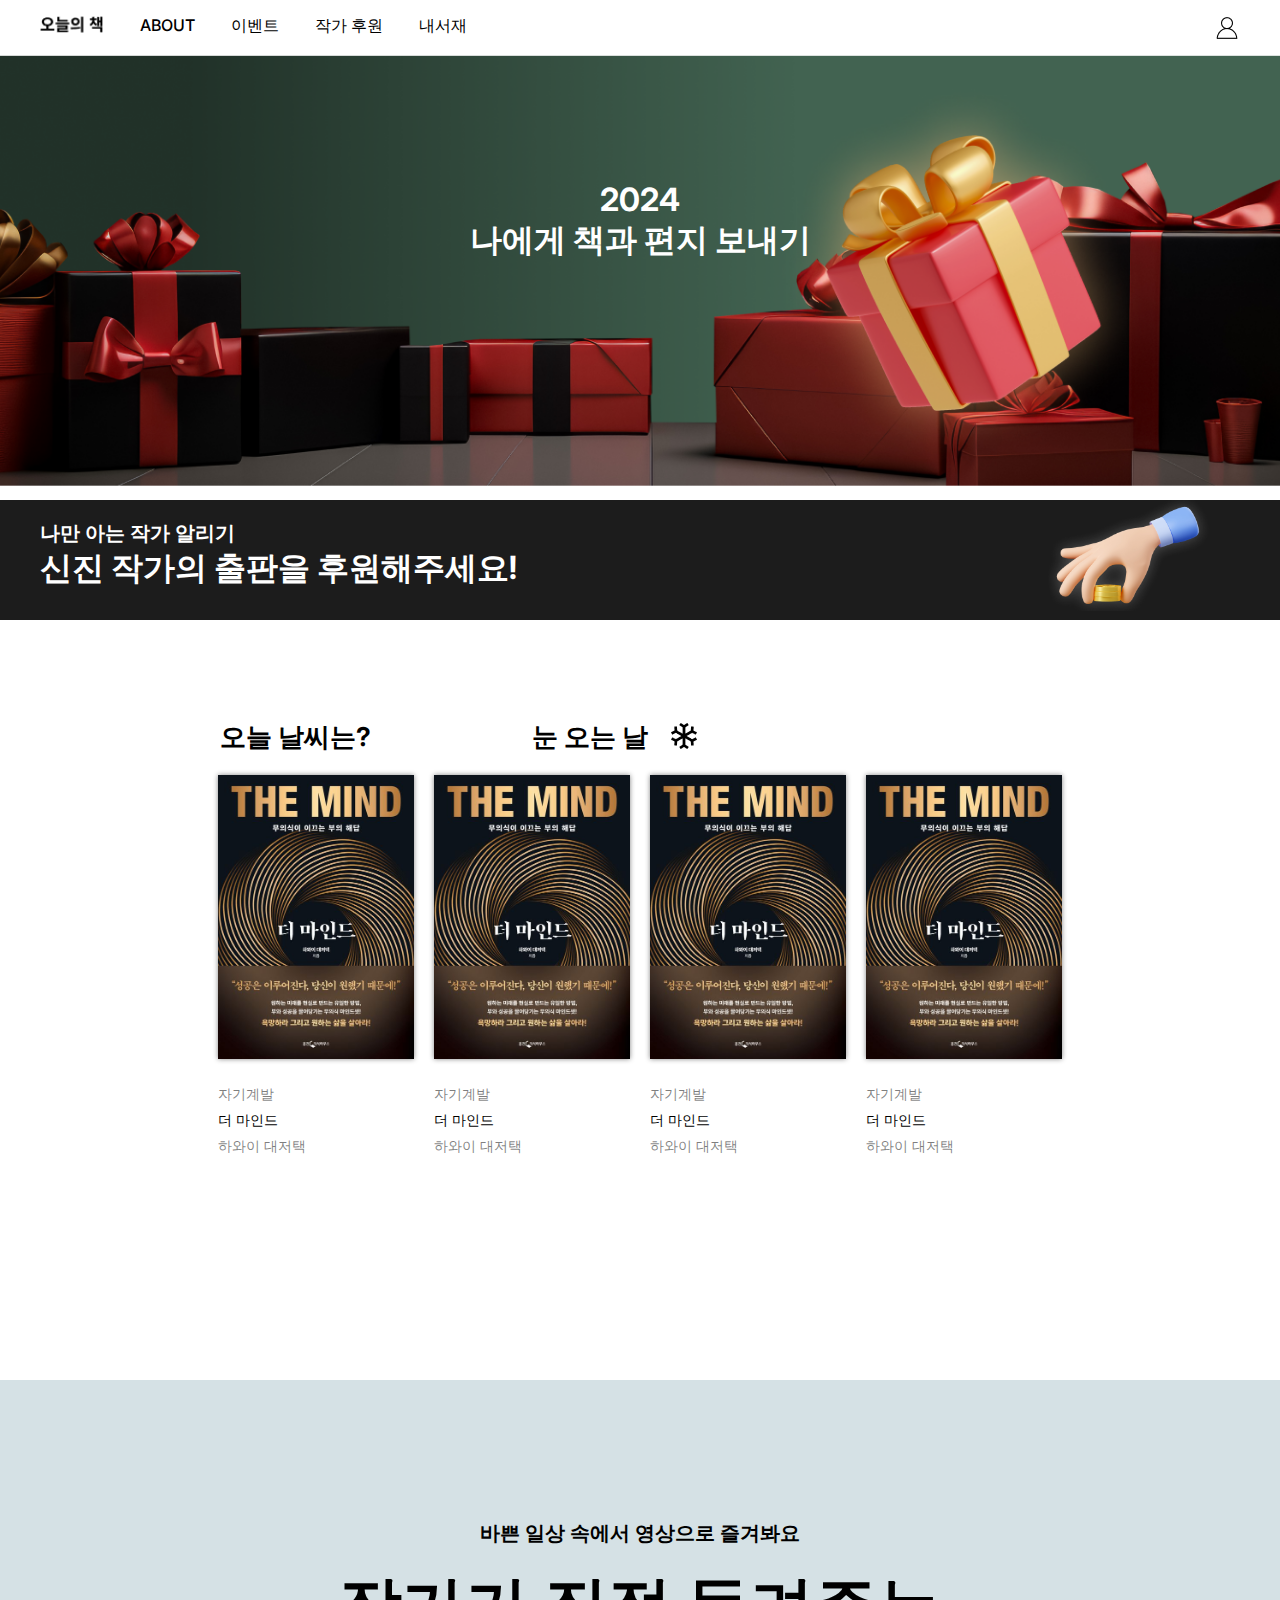
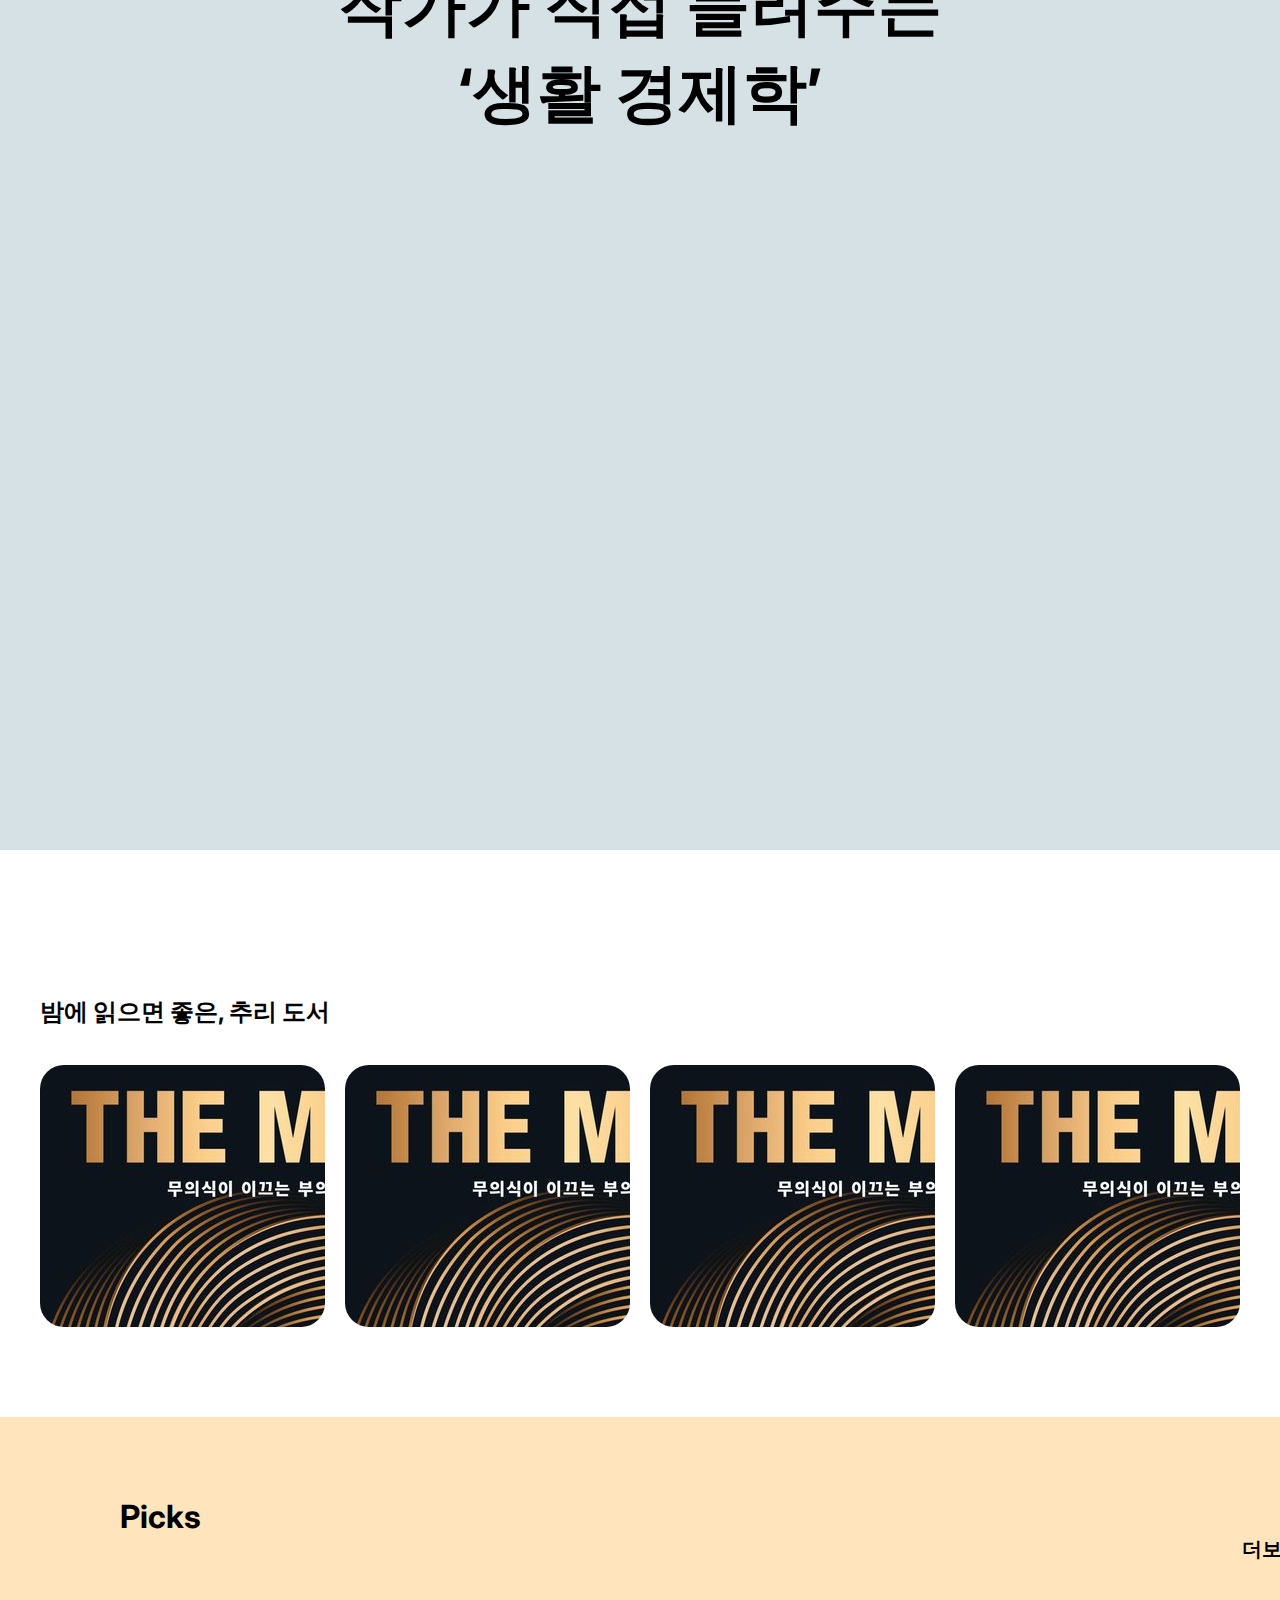
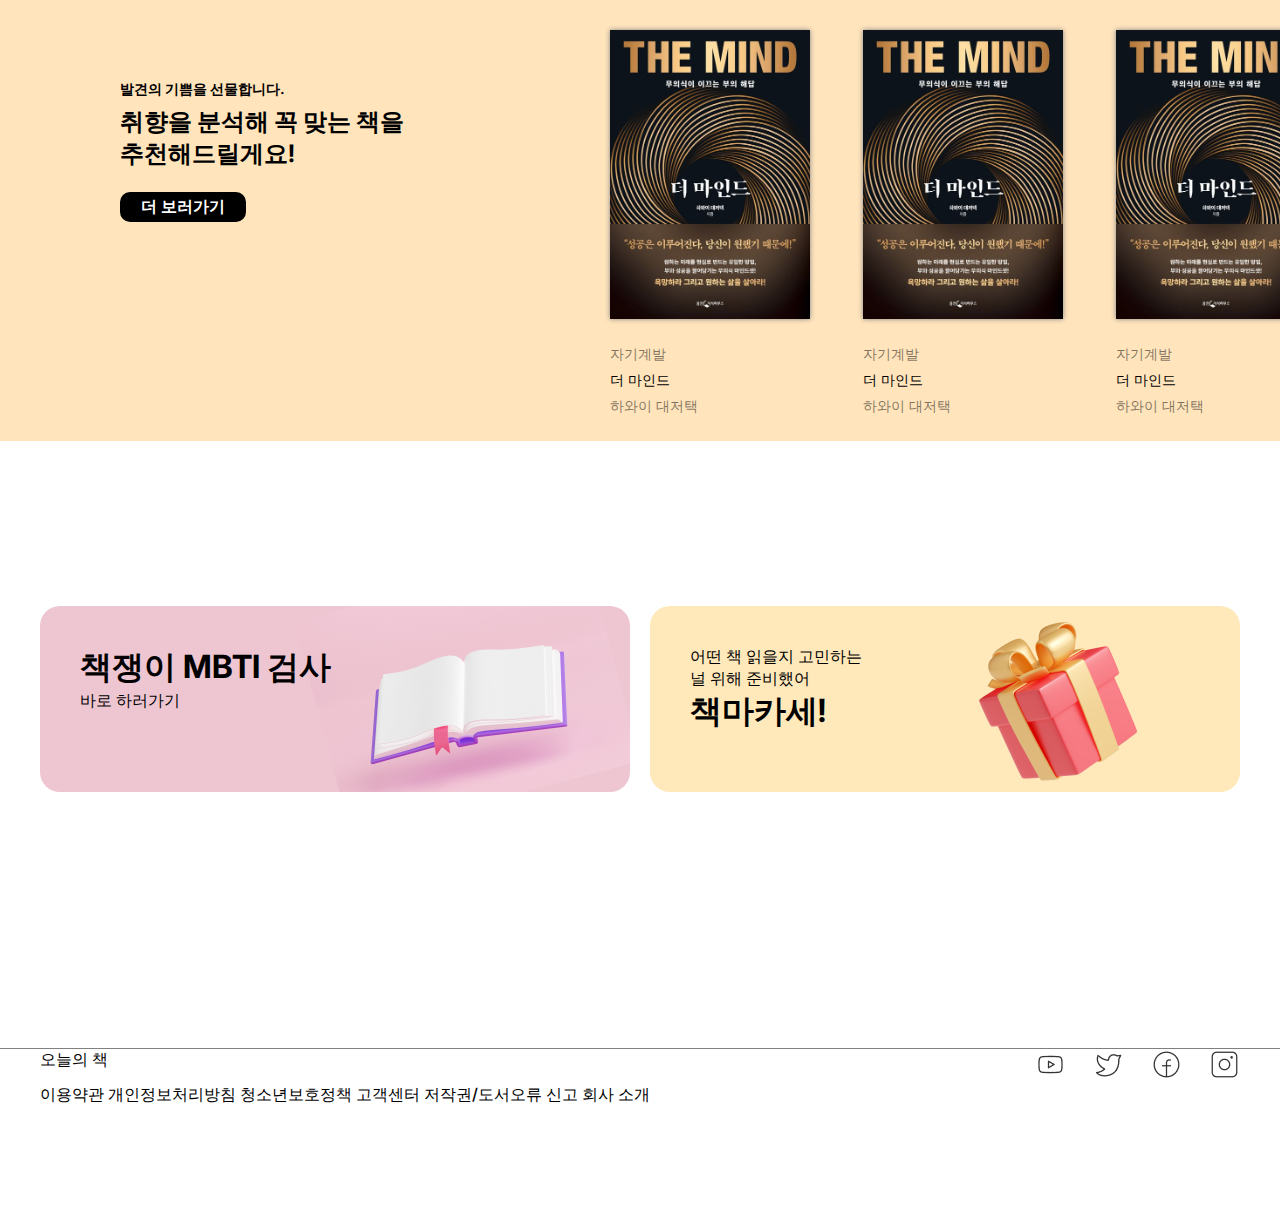
<file: index.html>
<!DOCTYPE html>
<html lang="en">
<head>
    <meta charset="UTF-8">
    <meta name="viewport" content="width=device-width, initial-scale=1.0">
    <title>Home</title>
    <link rel="stylesheet" href="style.css">
    <link rel="preconnect" href="https://fonts.googleapis.com">
    <link rel="preconnect" href="https://fonts.gstatic.com" crossorigin>
    <link href="https://fonts.googleapis.com/css2?family=Inter:wght@100;200;300;400;500;600;700;800;900&display=swap" rel="stylesheet">
</head>
<body>
    <div id="nav">
        <div class="container">
    <header>
        <ul>
            <li>
                
                <div id="nav_menu">
                    <a href="index.html"><img src="logo.png" width="64px;" height="20px;"></a>
                    <a href="about.html">ABOUT</a>
                    <a href="event.html">이벤트</a>
                    <a href="작가후원.html">작가 후원</a>
                    <a href="mypage.html">내서재</a>
                </div>
                <div><a href="#"><img src="utility.png"></a></div>
            </li>
        </ul>
    </header>
</div>
</div>

    <div id="hero"><img src="hero.png"><h1>2024<br>나에게 책과 편지 보내기</h1></div>
    
    <div id="banner0">
    <div style="display: flex; justify-content: space-between; width:1200px; margin-left: auto; margin-right: auto;">
        <div class="white" style="text-align: left; padding-top: 20px;" >
        <h2 style="font-size: 20px;">나만 아는 작가 알리기</h2>
        <h2 style="font-size: 32px;">신진 작가의 출판을 후원해주세요!</h2>
        </div>
        <div>
        <img src="banner0.png" width="250px;"></div>
    </div></div>

    <div id="conA" class="container">
       <div id="conA_title" >
        <div >
        <h2 style="font-size: 26px; font-weight: bold; margin-bottom: 20px;">오늘 날씨는?</h2></div>
        <div id="snow" style="font-size: 26px; font-weight: bold; color: rgb(0, 0, 0);"><p style=" padding-right: 20px;">눈 오는 날</p>  
        <img src="Shopicons_Regular_ChristmasSnow.png" width="32px" height="32px" style="display: inline; vertical-align: middle;">
    </div>
       </div>

       <div class="book_li">
        <div>
            <img class="shadow" height="284px;" src="book_themind.jpg">
            <h3>자기계발</h3><p>더 마인드</p><h3>하와이 대저택</h3>
        </div>
        <div>
            <img class="shadow" height="284px;" src="book_themind.jpg">
            <h3>자기계발</h3><p>더 마인드</p><h3>하와이 대저택</h3>
        </div>
        <div>
            <img class="shadow"  height="284px;" src="book_themind.jpg">
            <h3>자기계발</h3><p>더 마인드</p><h3>하와이 대저택</h3>
        </div>
        <div>
            <img class="shadow" height="284px;" src="book_themind.jpg">
            <h3>자기계발</h3><p>더 마인드</p><h3>하와이 대저택</h3>
        </div>
        </div>
        
    </div>
    <div id="conB" style="margin-top: 100px;">
        <div class="container">
        <p style="font-weight: bold; font-size: 20px;">바쁜 일상 속에서 영상으로 즐겨봐요</p>
        <h1 style="font-weight: bold; font-size: 64px; margin-top: 16px; margin-bottom: 100px;">작가가 직접 들려주는<br>‘생활 경제학’</h1>
        <iframe class="container" src="https://www.youtube.com/embed/oD2lfI_e6Vw?si=n6z3VqNWMq9kfFAy" width="600px;" height="490px;"
        title="YouTube video player" frameborder="0" allow="accelerometer; autoplay; clipboard-write; encrypted-media; gyroscope; picture-in-picture; web-share"></iframe>
    </div></div>

    <div id="conC">
        <div class="container" style="margin-bottom: 50px;">
        <h2>밤에 읽으면 좋은, 추리 도서</h2>
        <div id="conCli">
        <div class="liA" style="background-image: url(book_themind.jpg);"></div>
        <div class="liA" style="background-image: url(book_themind.jpg);"></div>
        <div class="liA" style="background-image: url(book_themind.jpg);"></div>
        <div class="liA" style="background-image: url(book_themind.jpg);"></div>
        </div>
    </div></div>

    <!-- <div id="conD"><div class="container">
        <h2>취향저격 도서 추천</h2>
        <div id="conDli">
            <div class="liB">
                <p>가을은 정씨 작가의 계절?!</p>
                <p>구름 한점 없는 날씨에 읽기 좋은 정작가의 책들 궁금하시지 않으신가요?</p>
            </div>
            <div class="liB"></div>
            <div class="liB"></div>
            <div class="liB"></div>
            <div class="liB"></div>
        </div>
    </div></div> -->

    <div id="conE">
        <div class="container">
            <h3 style="font-size: 32px;">Picks</h3>
            <p style="text-align: right; font-size: 20px; font-weight: bold;">더보기 +</p>
            <div style="display: flex; margin-top: 60px;" class="book_li">
                <div style="width: 400px; height:400px; padding-top: 50px;">
                    <p style="font-weight: bold;">발견의 기쁨을 선물합니다.</p>
                    <h2 style="margin-bottom: 22px; font-weight: bold;">취향을 분석해 꼭 맞는 책을<br>추천해드릴게요!</h2>
                    <button>더 보러가기</button>
                </div>
                <div style="display: flex; gap: 53px; width: 710px; margin-left: auto;">
                    <div>
                        <img src="book_themind.jpg" width="200px;" class="shadow">
                        <h3>자기계발</h3><p>더 마인드</p><h3>하와이 대저택</h3>
                    </div>
                    <div>
                        <img src="book_themind.jpg" width="200px;" class="shadow">
                        <h3>자기계발</h3><p>더 마인드</p><h3>하와이 대저택</h3>
                    </div>
                    <div>
                        <img src="book_themind.jpg" width="200px;" class="shadow">
                        <h3>자기계발</h3><p>더 마인드</p><h3>하와이 대저택</h3>
                    </div>
                </div>
            </div>
        </div>
    </div>

    <div id="banner0-1">
        <div class="container" style="display: flex; gap: 20px;">
            <div id="banner0-1-1" style="background-image: url(Rectangle\ 12.png); background-color: #EEC6D2;">
                <h1>책쟁이 MBTI 검사</h1>
                <p>바로 하러가기</p>
            </div>
            <div id="banner0-1-2" style="background-image: url(Rectangle\ 11.png); background-color: #FFE8BA;">
                <p>어떤 책 읽을지 고민하는<br>널 위해 준비했어</p>
                <h1>책마카세!</h1>
            </div>
        </div>
    </div>

    <div class="footer">
        <div class="container">
        <ul>
            <li id="footer_li">
                <div>
                    <a href="index.html">오늘의 책</a>
                </div>
                <div id="footer_li_icon">
                    <a href="#"><img src="Shopicons_Light_youTube.png"></a>
                    <a href="#"><img src="Shopicons_Light_Twitter.png"></a>
                    <a href="#"><img src="Shopicons_Light_Facebook.png"></a>
                    <a href="#"><img src="Shopicons_Light_Instagram.png"></a>
                </div>
            </li>
        </ul>
        <ul>
            <li>
                <a href="#">이용약관</a>
                <a href="#">개인정보처리방침</a>
                <a href="#">청소년보호정책</a>
                <a href="#">고객센터</a>
                <a href="#">저작권/도서오류 신고</a>
                <a href="#">회사 소개</a>
            </li>
        </ul>
        </div>

        <script type="text/javascript">
(function(w, d, a){
    w.__beusablerumclient__ = {
        load : function(src){
            var b = d.createElement("script");
            b.src = src; b.async=true; b.type = "text/javascript";
            d.getElementsByTagName("head")[0].appendChild(b);
        }
    };w.__beusablerumclient__.load(a + "?url=" + encodeURIComponent(d.URL));
})(window, document, "//rum.beusable.net/load/b231216e190541u012");
</script>
    </div>

    <div id="hero_main" class="hero"></div>
    <div id="banner1"></div>
    <div class="list"></div>
</body>
</html>
</file>
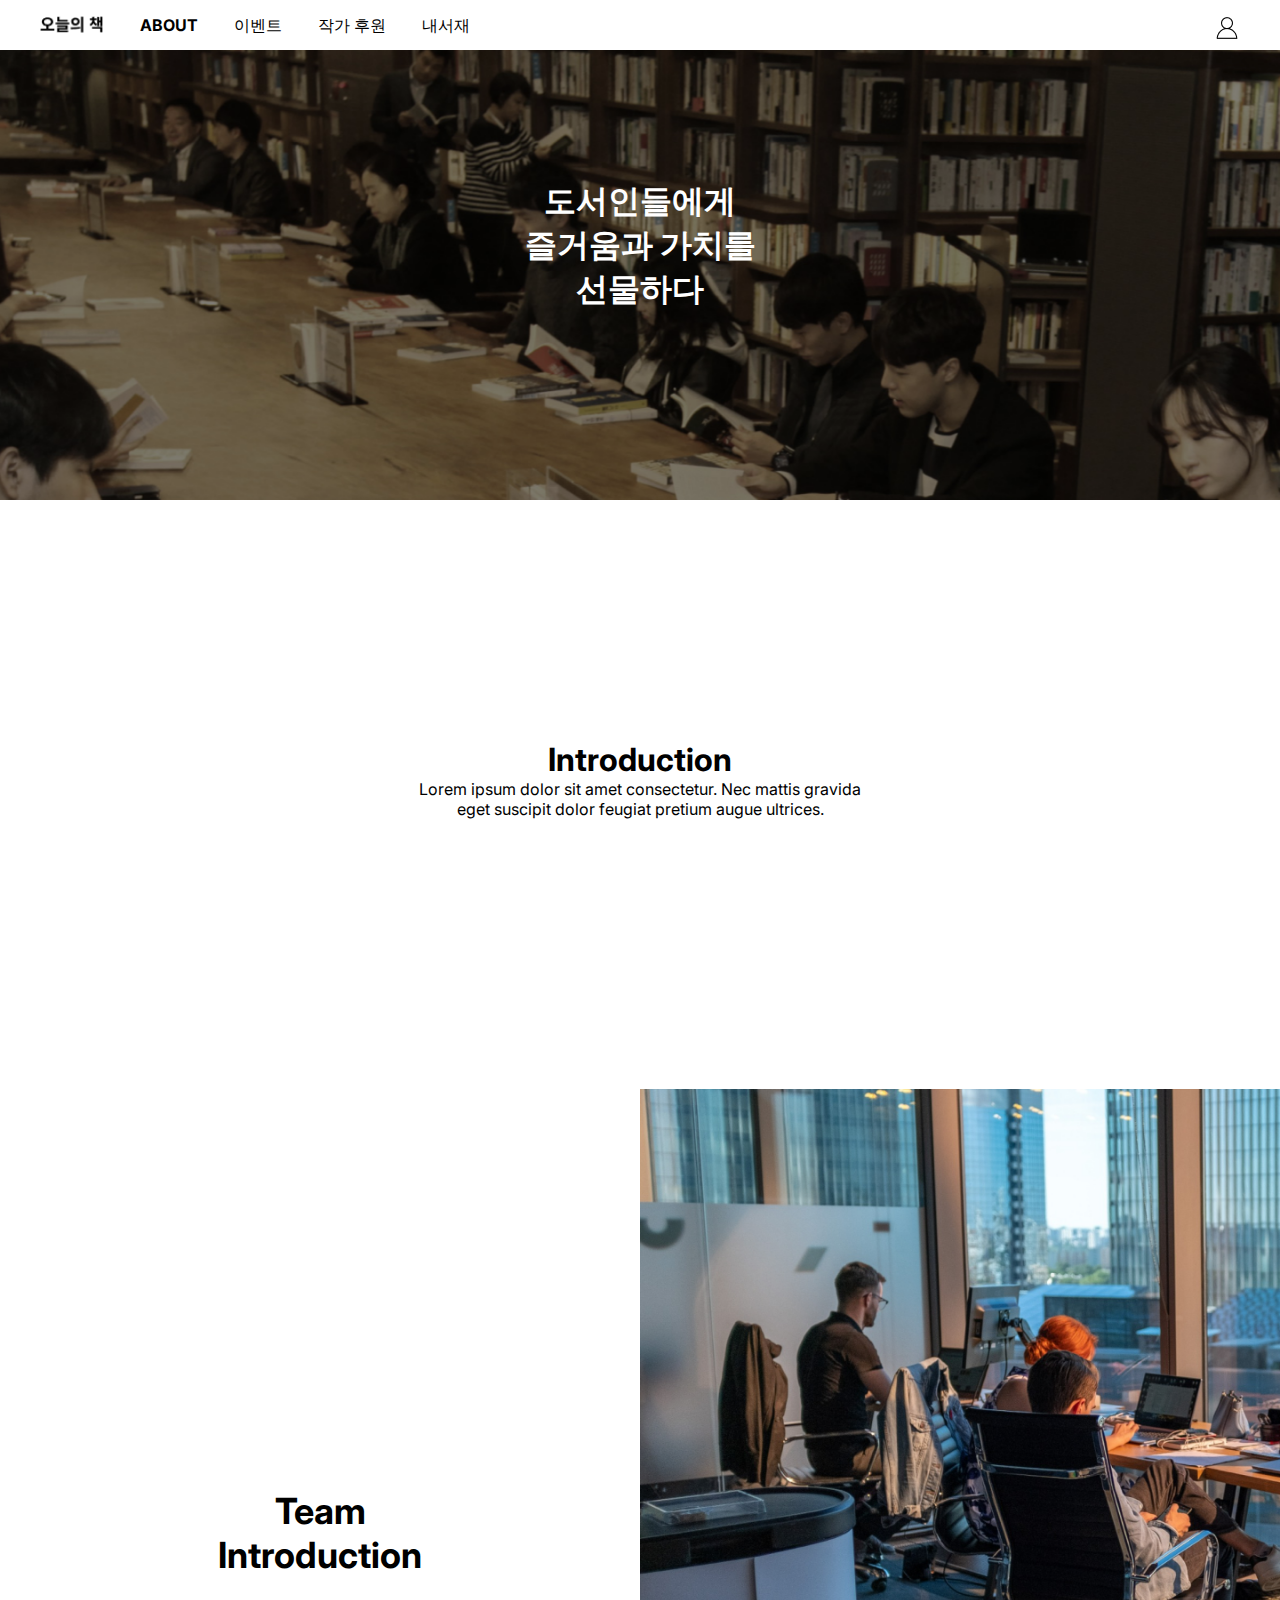
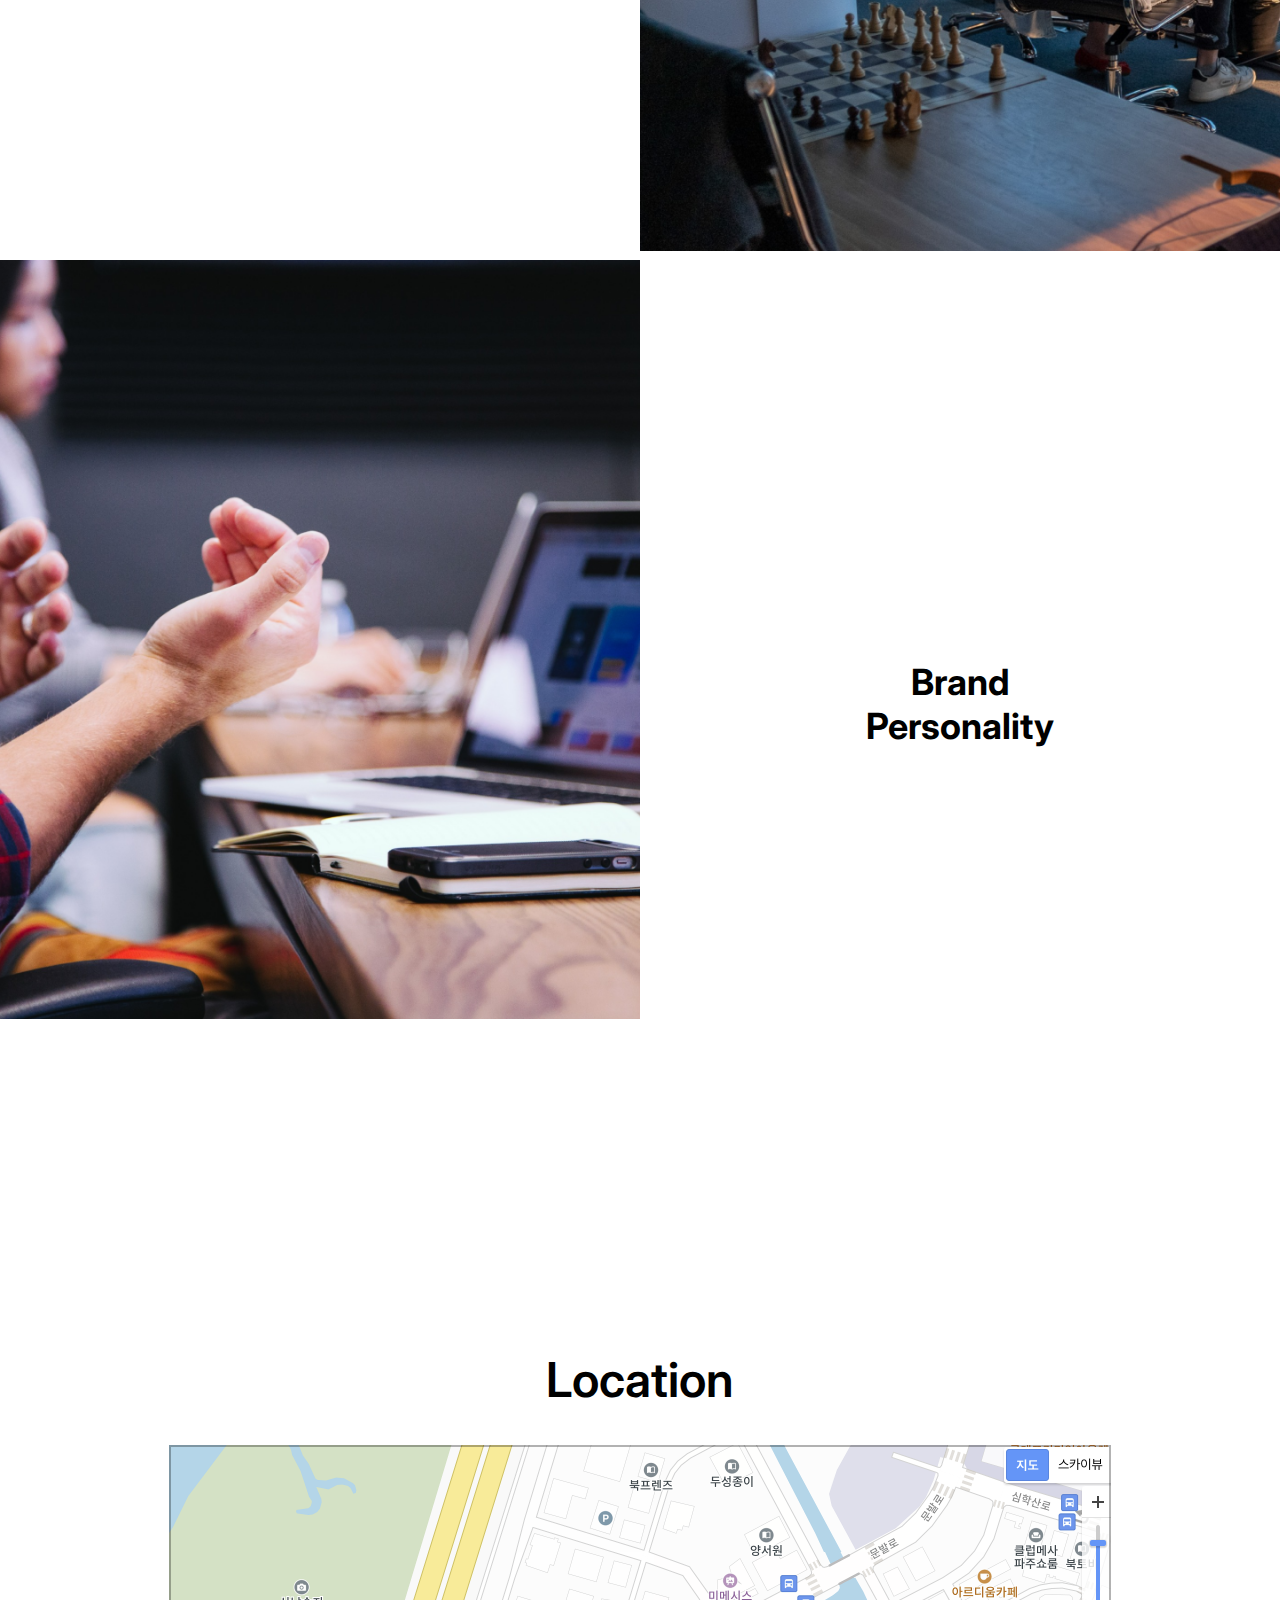
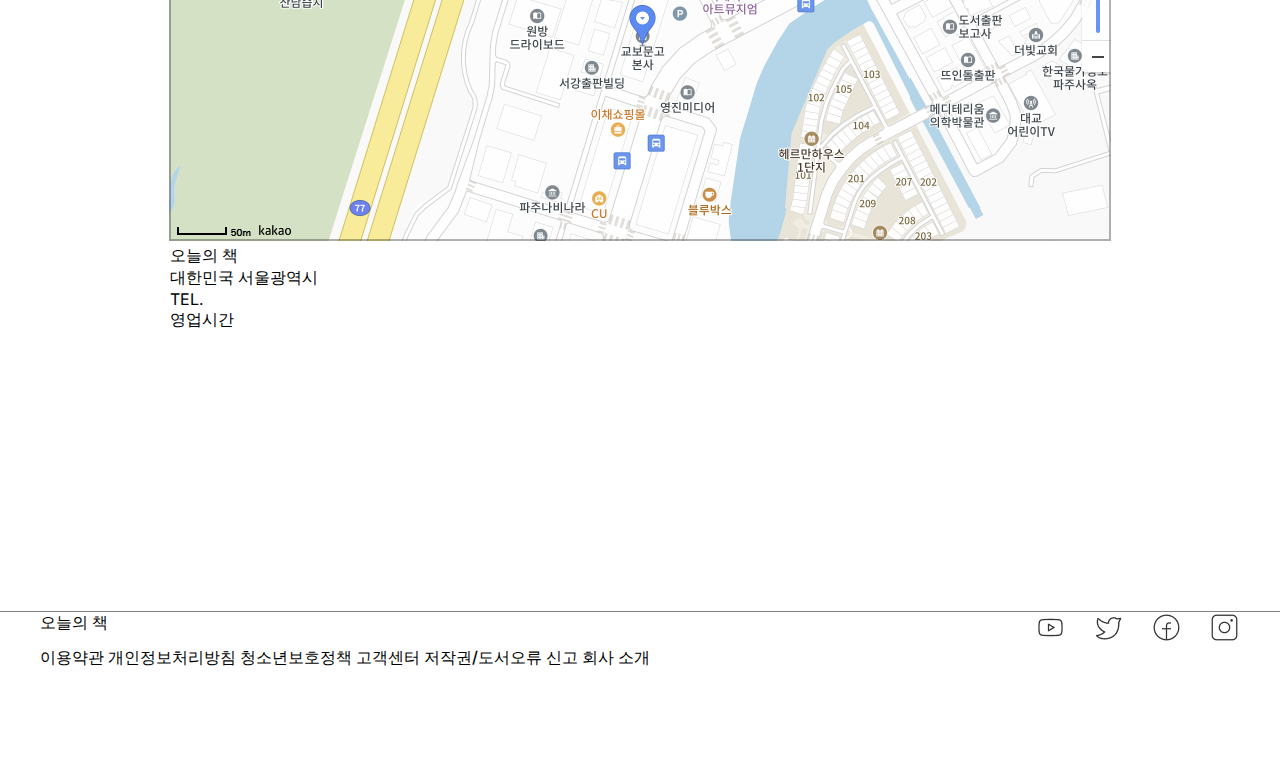
<file: about.html>
<!DOCTYPE html>
<html lang="en">
<head>
    <meta charset="UTF-8">
    <meta name="viewport" content="width=device-width, initial-scale=1.0">
    <title>About</title>
    <link rel="stylesheet" href="style.css">
    <link rel="preconnect" href="https://fonts.googleapis.com">
    <link rel="preconnect" href="https://fonts.gstatic.com" crossorigin>
    <link href="https://fonts.googleapis.com/css2?family=Inter:wght@100;200;300;400;500;600;700;800;900&display=swap" rel="stylesheet">
</head>
<body>
    <div id="nav">
        <div class="container">
    <header>
        <ul>
            <li>
                
                <div id="nav_menu">
                    <a href="index.html"><img src="logo.png" width="64px;" height="20px;"></a>
                    <a href="about.html" style="font-weight: bold;">ABOUT</a>
                    <a href="event.html" >이벤트</a>
                    <a href="작가후원.html" >작가 후원</a>
                    <a href="mypage.html">내서재</a>
                </div>
                <div><a href="#"><img src="utility.png"></a></div>
            </li>
        </ul>
    </header>
</div>
</div>
    
<div id="hero"><img src="hero2.png">
<h1>도서인들에게<br>즐거움과 가치를<br>선물하다</h1></div>

<div class="container" id="Introduction">
    <h1>Introduction</h1>
    <p>Lorem ipsum dolor sit amet consectetur. Nec mattis gravida<br>eget suscipit dolor feugiat pretium augue ultrices.</p>
</div>

<div class="about" style="display: flex;">
    <div style="width: 50vw; padding-top: 400px;">Team<br>Introduction</div>
    <div><img src="about1.png"  style="width: 50vw;"></div>
</div>

<div class="about" style="display: flex;">   
    <div><img src="about2.png"  style="width: 50vw;"></div>
    <div style="width: 50vw; padding-top: 400px;">Brand<br>Personality</div>
</div>

<div class="container" id="location">
    <h1>Location</h1>
    <img src="map.png">
    <p style="text-align: left; margin-left: 130px;">오늘의 책<br>대한민국 서울광역시<br>TEL.<br>영업시간</p>
</div>

<div class="footer">
    <div class="container">
    <ul>
        <li id="footer_li">
            <div>
                <a href="index.html">오늘의 책</a>
            </div>
            <div id="footer_li_icon">
                <a href="#"><img src="Shopicons_Light_youTube.png"></a>
                <a href="#"><img src="Shopicons_Light_Twitter.png"></a>
                <a href="#"><img src="Shopicons_Light_Facebook.png"></a>
                <a href="#"><img src="Shopicons_Light_Instagram.png"></a>
            </div>
        </li>
    </ul>
    <ul>
        <li>
            <a href="#">이용약관</a>
            <a href="#">개인정보처리방침</a>
            <a href="#">청소년보호정책</a>
            <a href="#">고객센터</a>
            <a href="#">저작권/도서오류 신고</a>
            <a href="#">회사 소개</a>
        </li>
    </ul>
    </div>
</div>

    <script type="text/javascript">
(function(w, d, a){
    w.__beusablerumclient__ = {
        load : function(src){
            var b = d.createElement("script");
            b.src = src; b.async=true; b.type = "text/javascript";
            d.getElementsByTagName("head")[0].appendChild(b);
        }
    };w.__beusablerumclient__.load(a + "?url=" + encodeURIComponent(d.URL));
})(window, document, "//rum.beusable.net/load/b231216e190541u012");
</script>
</body>
</html>
</file>
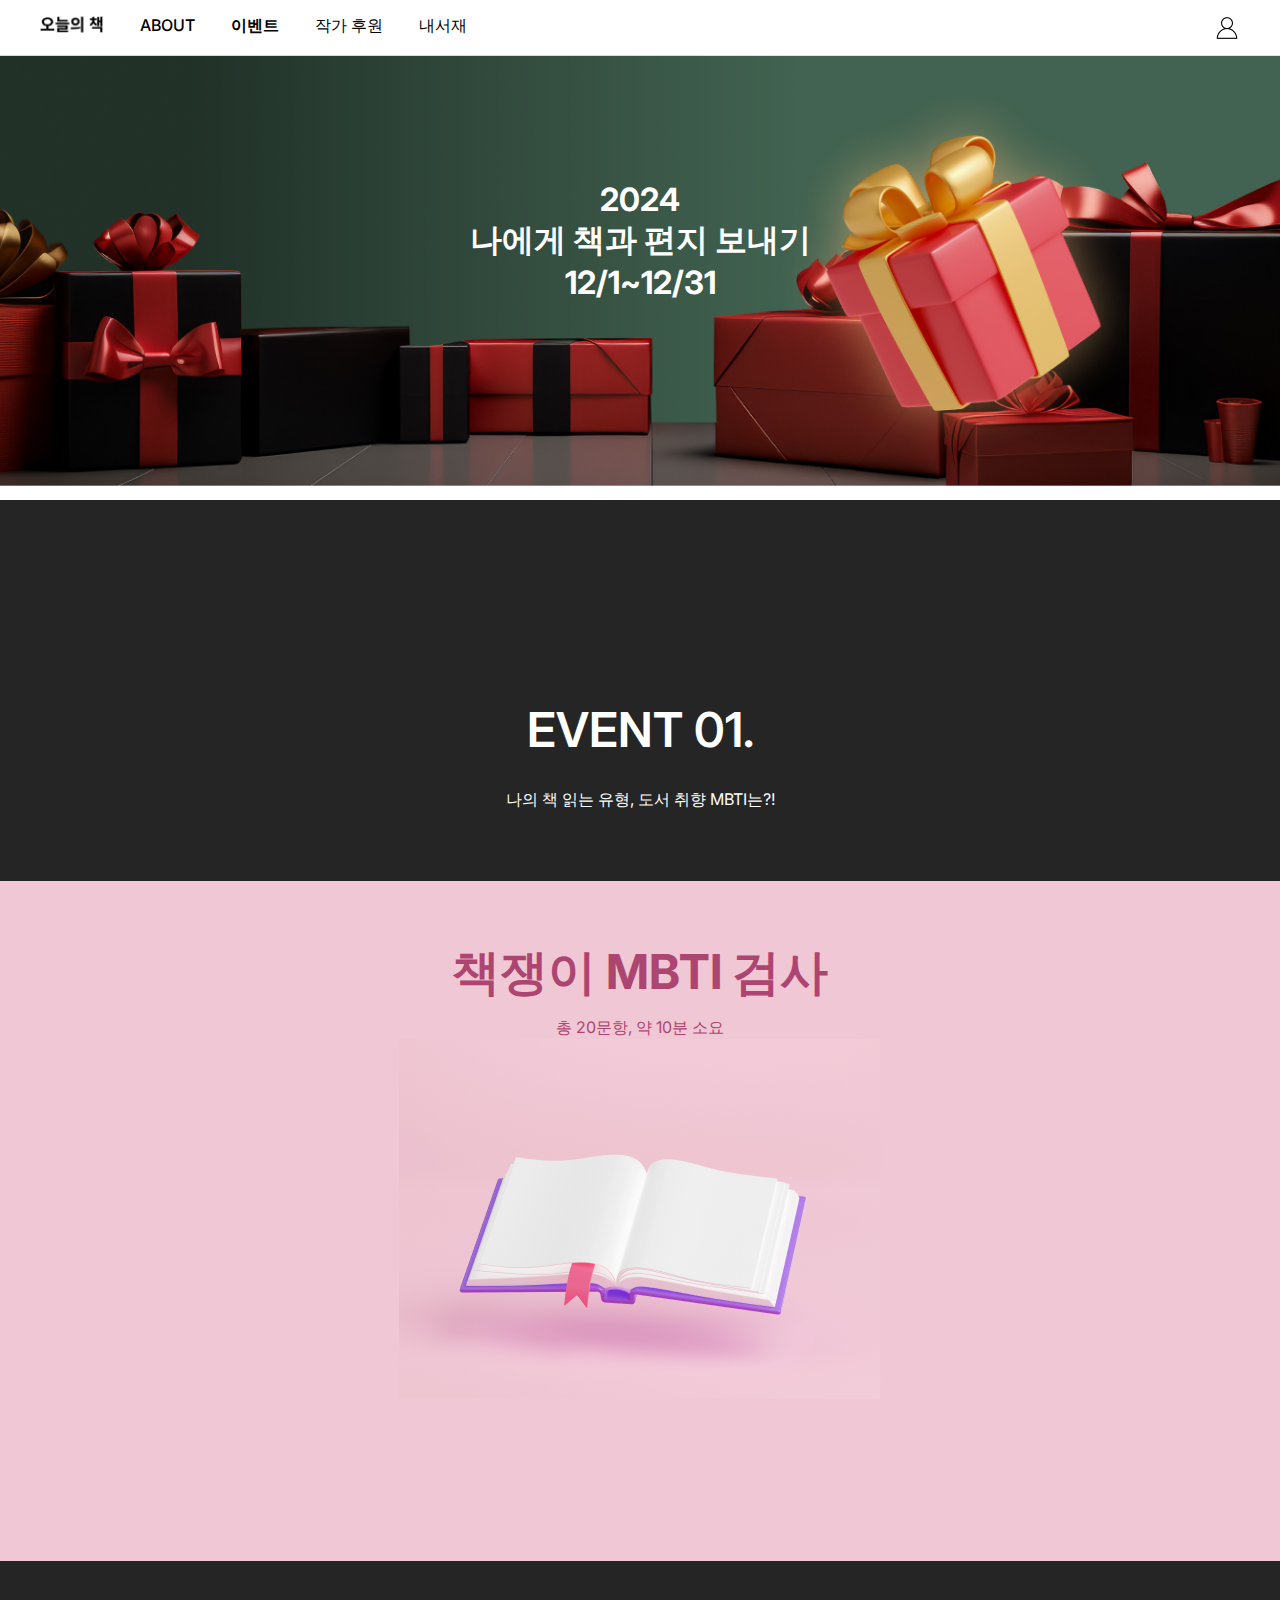
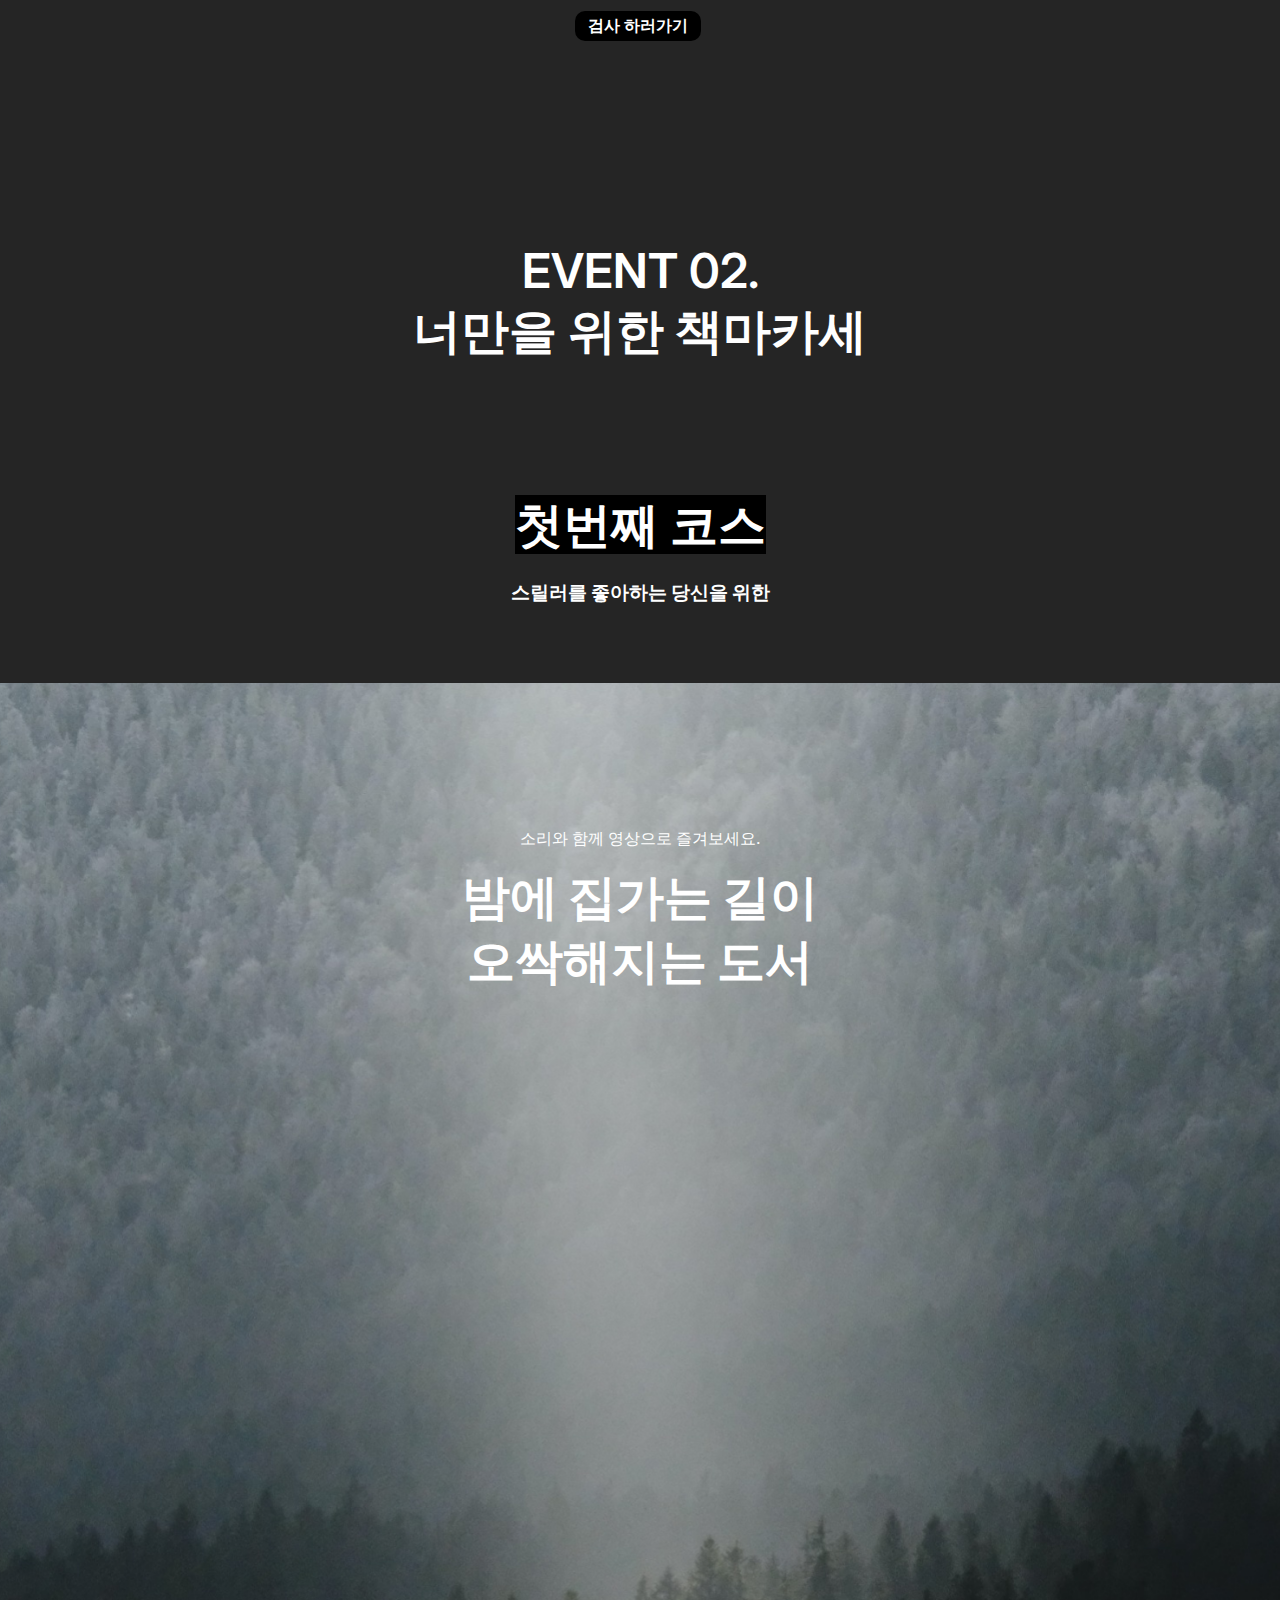
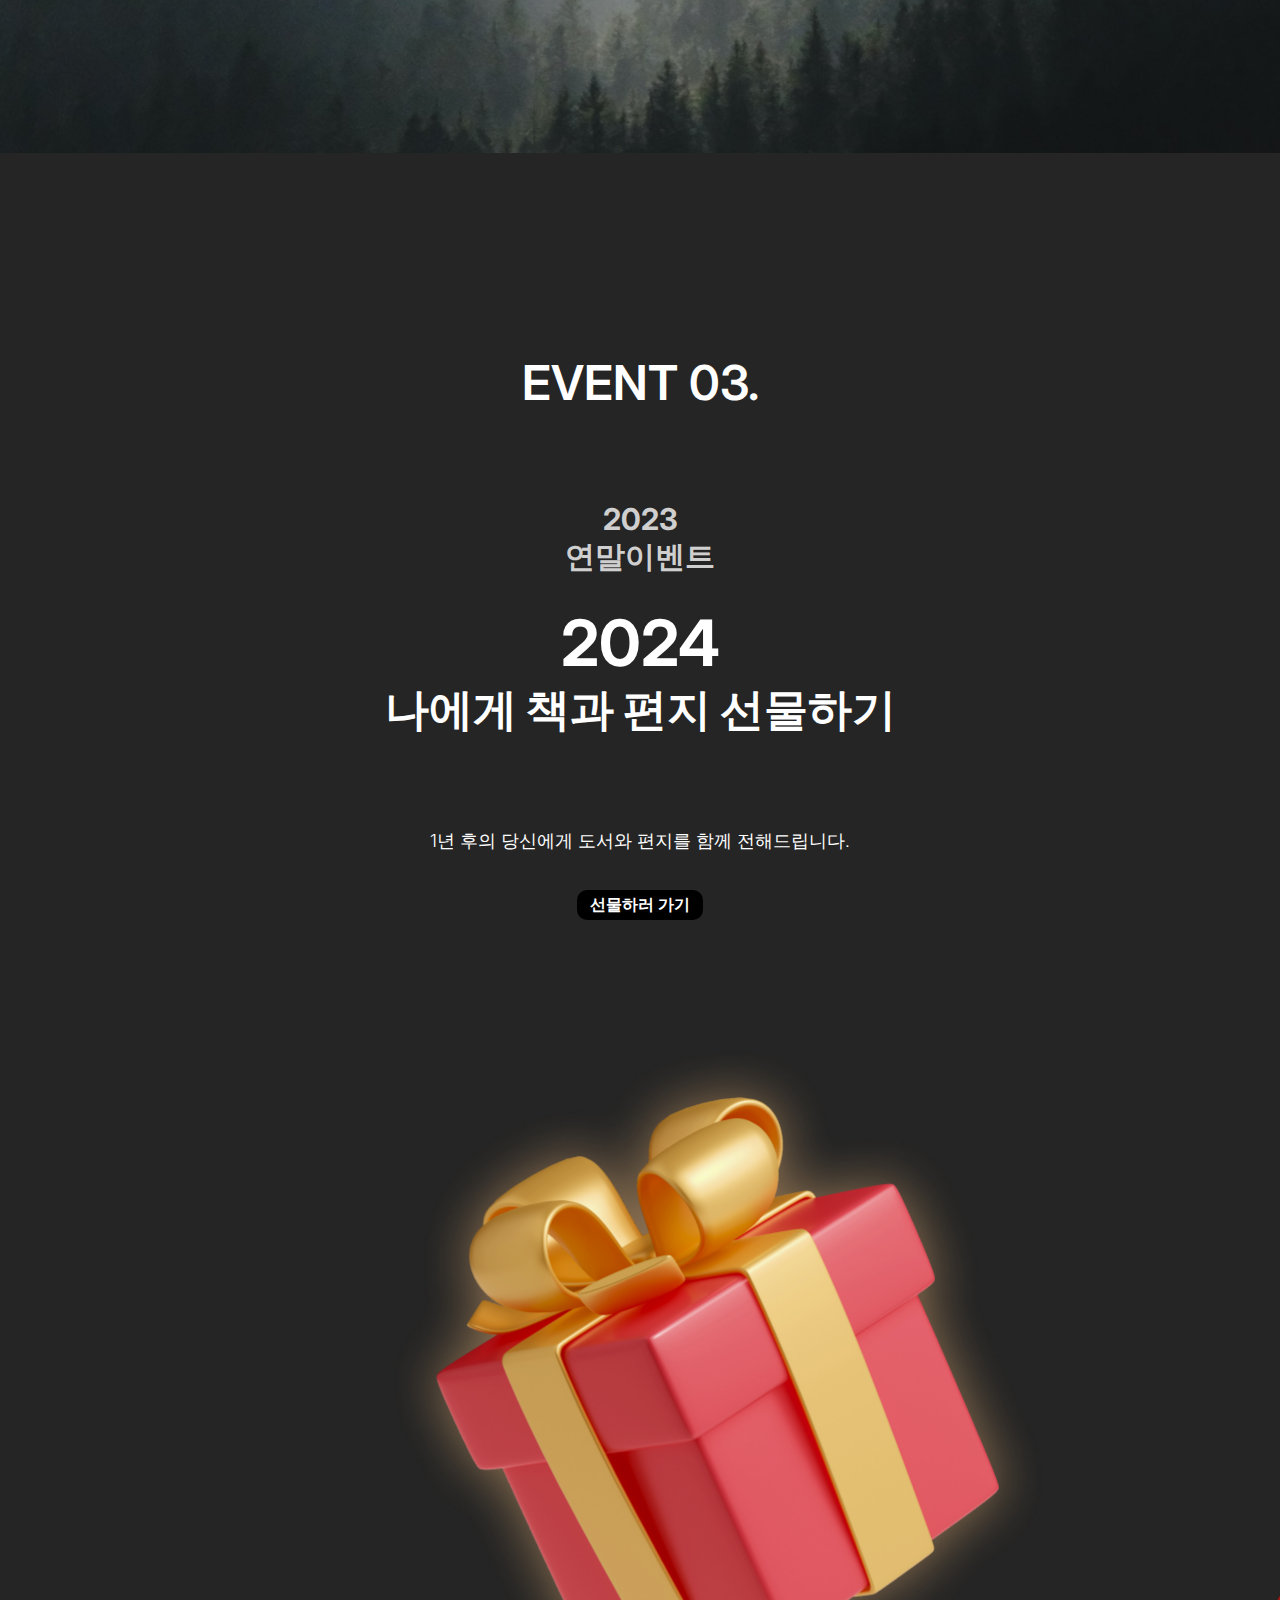
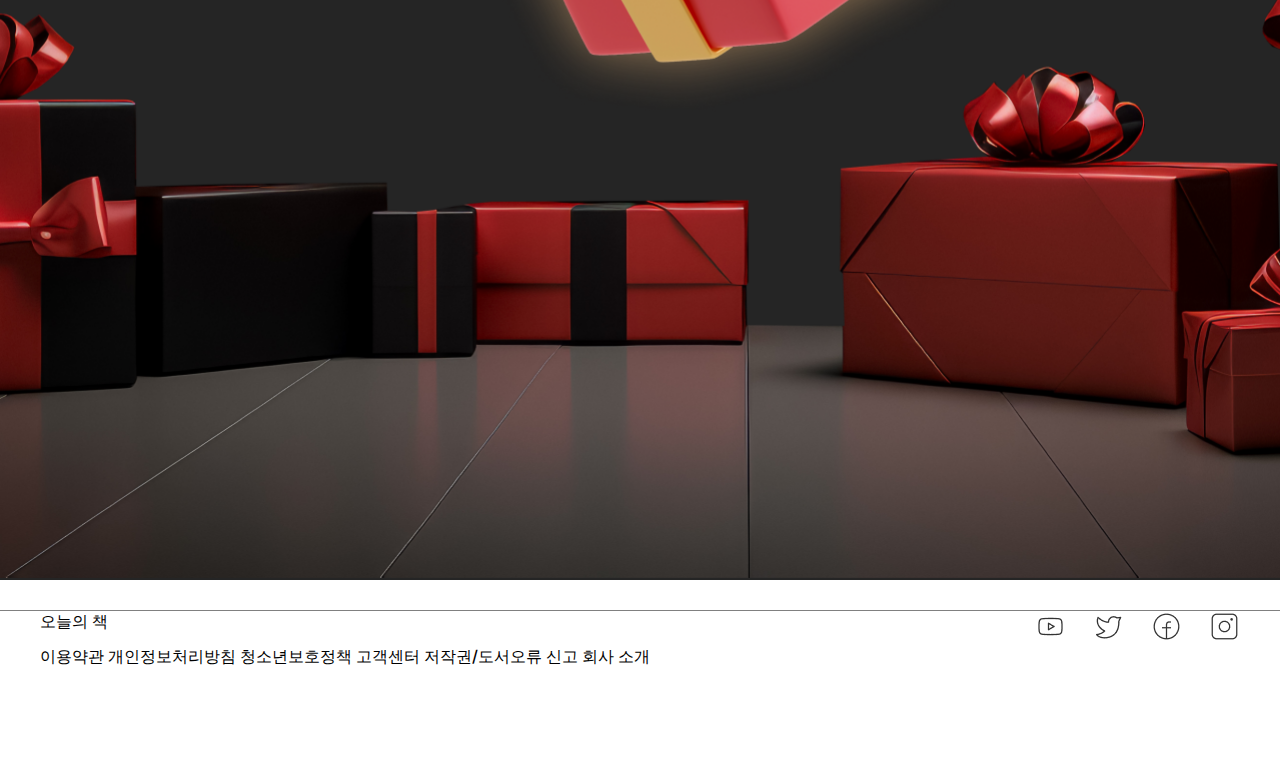
<file: event.html>
<!DOCTYPE html>
<html lang="en">
<head>
    <meta charset="UTF-8">
    <meta name="viewport" content="width=device-width, initial-scale=1.0">
    <title>Event</title>
    <link rel="stylesheet" href="style.css">
    <link rel="preconnect" href="https://fonts.googleapis.com">
    <link rel="preconnect" href="https://fonts.gstatic.com" crossorigin>
    <link href="https://fonts.googleapis.com/css2?family=Inter:wght@100;200;300;400;500;600;700;800;900&display=swap" rel="stylesheet">
</head>
<body>
    <div id="nav">
        <div class="container">
    <header>
        <ul>
            <li>
                
                <div id="nav_menu">
                    <a href="index.html"><img src="logo.png" width="64px;" height="20px;"></a>
                    <a href="about.html" >ABOUT</a>
                    <a href="event.html" style="font-weight: bold;">이벤트</a>
                    <a href="작가후원.html">작가 후원</a>
                    <a href="mypage.html">내서재</a>
                </div>
                <div><a href="#"><img src="utility.png"></a></div>
            </li>
        </ul>
    </header>
</div>
</div>

<div id="hero"><img src="hero.png">
<h1>2024<br>나에게 책과 편지 보내기<br>12/1~12/31</h1></div>

<div style="background-color: #252525;">
<div id="event01">
    <div class="container white">
        <h1 class="eventtitle1">EVENT 01.</h1>
        <p style="margin-top: 30px; margin-bottom: 70px;">나의 책 읽는 유형, 도서 취향 MBTI는?!</p>
    </div>
    <div style="height: 680px; background-color: #F0C7D4; text-align: center;">
    <h2 style="font-size: 48px; color: #AD4571; padding-top: 60px; padding-bottom: 12px;">책쟁이 MBTI 검사</h2>
    <p style="color: #AD4571;">총 20문항, 약 10분 소요</p>
    <img src="event01.png">
    </div>

    <div  style="width: 130px; margin-left: auto; margin-right: auto;">
        <button style="margin-top: 50px;">검사 하러가기</button>
    </div>
    
</div>


<div class="container white">
    <h1 class="eventtitle1">EVENT 02.</h1>
    <h2  class="eventtitle1" style="margin-bottom: 130px;">너만을 위한 책마카세</h2><span  class="eventtitle1" style=" background-color: black;">첫번째 코스</span>
    <h3 style="margin-top: 22px; margin-bottom: 77px;">스릴러를 좋아하는 당신을 위한</h3></div>
<div id="event02" class="white" >
    <p class="container" style="font-size: 16px; margin-bottom: 16px;">소리와 함께 영상으로 즐겨보세요.</p>
    <h2 class="container" style="font-size: 48px;margin-bottom: 50px;">밤에 집가는 길이<br>오싹해지는 도서</h2>
    <div>
        <iframe class="container" src="https://www.youtube.com/embed/oD2lfI_e6Vw?si=n6z3VqNWMq9kfFAy" width="890px;" height="490px;"
        title="YouTube video player" frameborder="0" allow="accelerometer; autoplay; clipboard-write; encrypted-media; gyroscope; picture-in-picture; web-share" allowfullscreen></iframe>
    </div>
</div>


<div class="container white">
    <h1 class="eventtitle1">EVENT 03.</h1>
    <h2 style="font-size: 30px; color: rgba(255, 255, 255, 0.8); margin-top: 89px; margin-bottom: 26px;">2023<br>연말이벤트</h2>
    <h2 style="font-size: 64px;">2024</h2>
    <h2 style="font-size: 44px;">나에게 책과 편지 선물하기</h2>
    <h3 style="font-size: 18px; font-weight: 300; margin-top: 89px; margin-bottom: 37px;">1년 후의 당신에게 도서와 편지를 함께 전해드립니다.</h3>
    <button>선물하러 가기</button>
</div>
<div id="event03">
</div>
</div>

<div class="footer">
    <div class="container">
    <ul>
        <li id="footer_li">
            <div>
                <a href="index.html">오늘의 책</a>
            </div>
            <div id="footer_li_icon">
                <a href="#"><img src="Shopicons_Light_youTube.png"></a>
                <a href="#"><img src="Shopicons_Light_Twitter.png"></a>
                <a href="#"><img src="Shopicons_Light_Facebook.png"></a>
                <a href="#"><img src="Shopicons_Light_Instagram.png"></a>
            </div>
        </li>
    </ul>
    <ul>
        <li>
            <a href="#">이용약관</a>
            <a href="#">개인정보처리방침</a>
            <a href="#">청소년보호정책</a>
            <a href="#">고객센터</a>
            <a href="#">저작권/도서오류 신고</a>
            <a href="#">회사 소개</a>
        </li>
    </ul>
    </div>
</div>
    <script type="text/javascript">
(function(w, d, a){
    w.__beusablerumclient__ = {
        load : function(src){
            var b = d.createElement("script");
            b.src = src; b.async=true; b.type = "text/javascript";
            d.getElementsByTagName("head")[0].appendChild(b);
        }
    };w.__beusablerumclient__.load(a + "?url=" + encodeURIComponent(d.URL));
})(window, document, "//rum.beusable.net/load/b231216e190541u012");
</script>
</body>
</html>
</file>
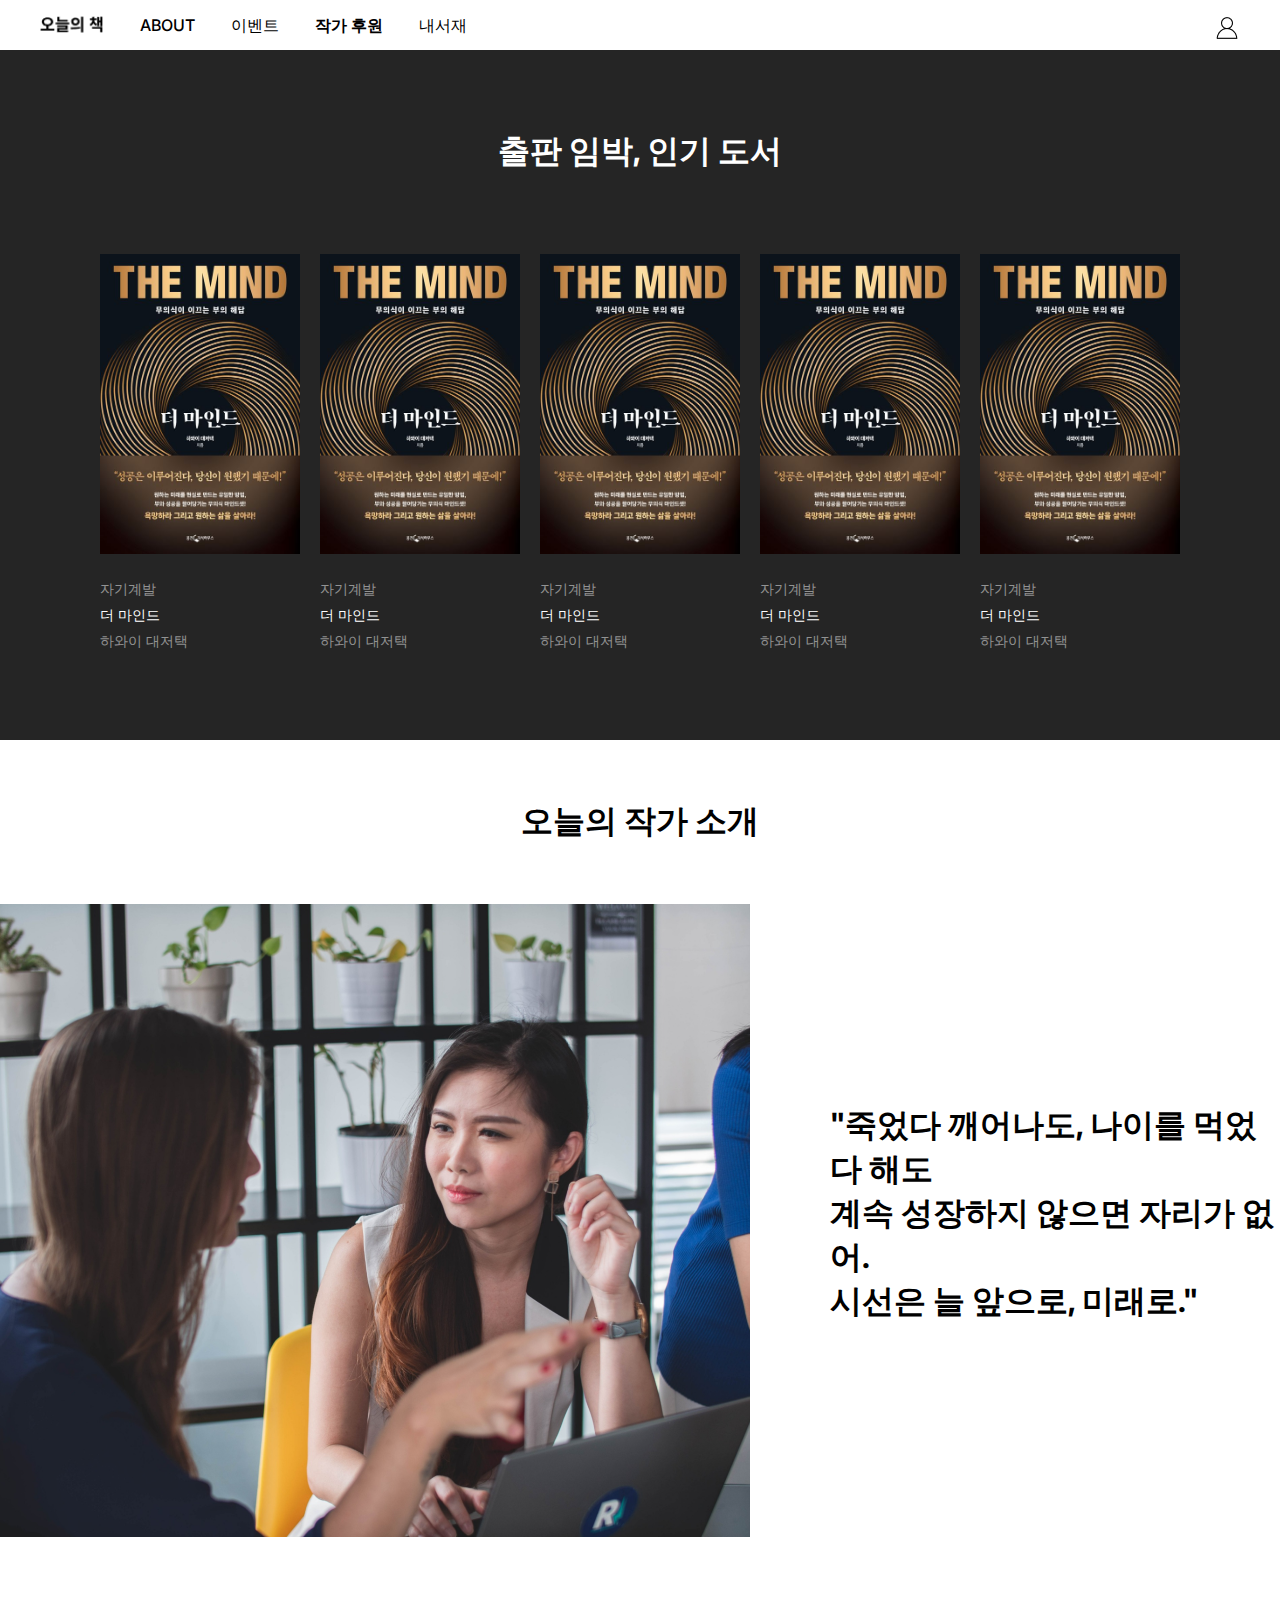
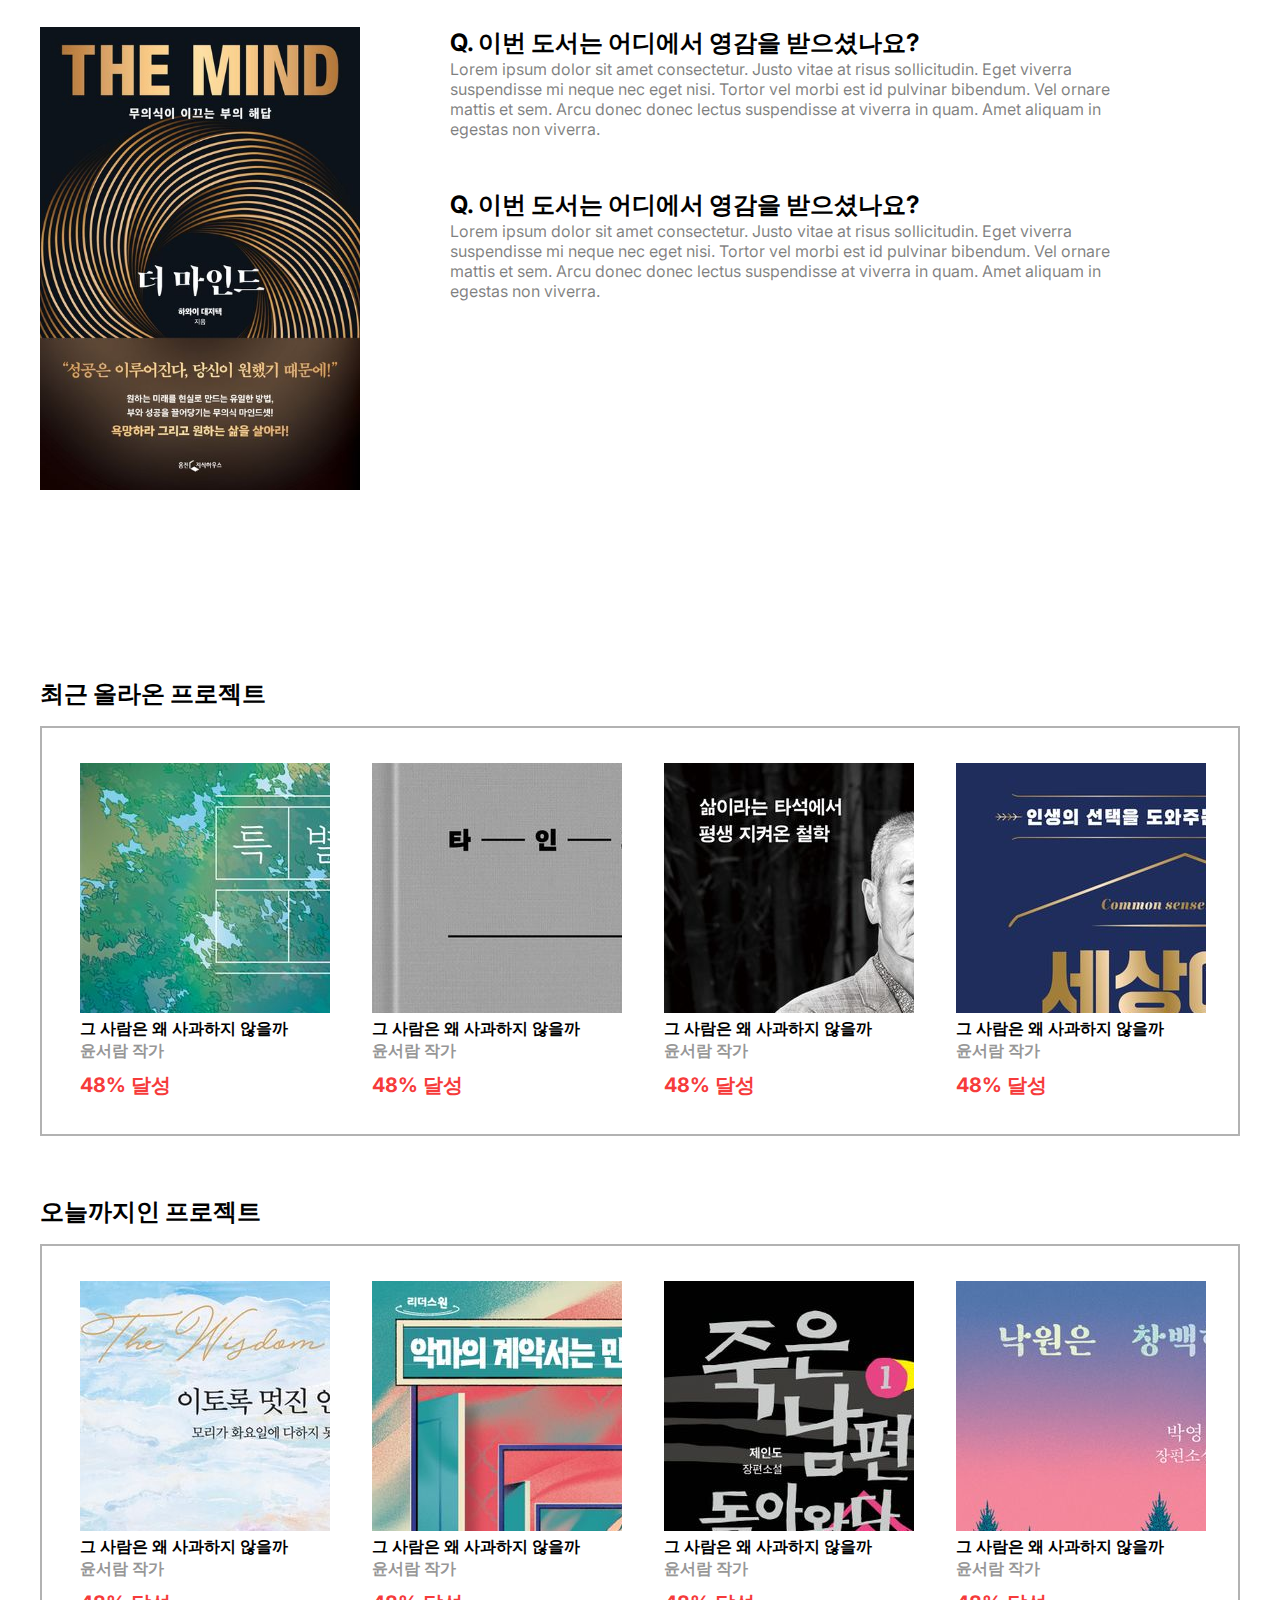
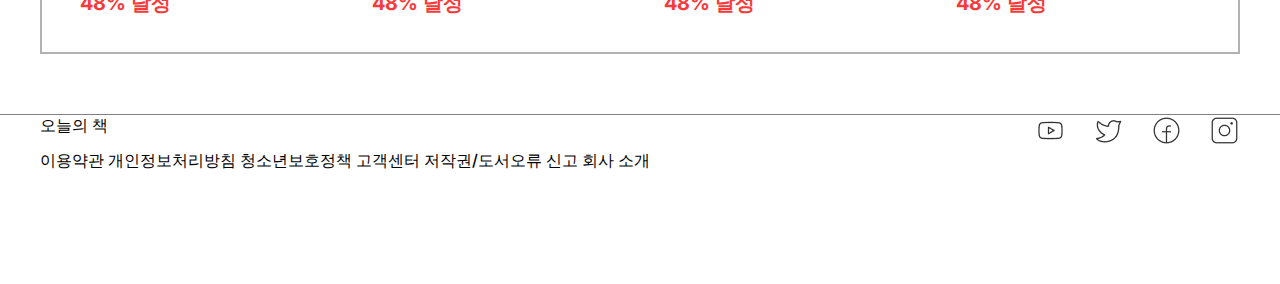
<file: 작가후원.html>
<!DOCTYPE html>
<html lang="en">
<head>
    <meta charset="UTF-8">
    <meta name="viewport" content="width=device-width, initial-scale=1.0">
    <title>작가 후원</title>
    <link rel="stylesheet" href="style.css">
    <link rel="preconnect" href="https://fonts.googleapis.com">
    <link rel="preconnect" href="https://fonts.gstatic.com" crossorigin>
    <link href="https://fonts.googleapis.com/css2?family=Inter:wght@100;200;300;400;500;600;700;800;900&display=swap" rel="stylesheet">
</head>
<body>
    <div id="nav">
        <div class="container">
    <header>
        <ul>
            <li>
                
                <div id="nav_menu" >
                    <a href="index.html"><img src="logo.png" width="64px;" height="20px;"></a>
                    <a href="about.html" >ABOUT</a>
                    <a href="event.html" >이벤트</a>
                    <a href="작가후원.html" style="font-weight: bold;">작가 후원</a>
                    <a href="mypage.html">내서재</a>
                </div>
                <div><a href="#"><img src="utility.png"></a></div>
            </li>
        </ul>
    </header>
</div>
</div>

<div style="background-color: #252525; height: 690px; color: white;">
    <div>
        <h1 style="color: white; text-align: center; padding-top: 80px; padding-bottom: 80px;" >출판 임박, 인기 도서</h1>
        <div class="book_li book_liA">
            <div>
                <img height="200px;" src="book_themind.jpg">
                <h3 style="color: rgba(255, 255, 255, 0.5);">자기계발</h3><p>더 마인드</p><h3  style="color: rgba(255, 255, 255, 0.5);">하와이 대저택</h3>
            </div>
            <div>
                <img height="200px;" src="book_themind.jpg">
                <h3  style="color: rgba(255, 255, 255, 0.5);">자기계발</h3><p>더 마인드</p><h3  style="color: rgba(255, 255, 255, 0.5);">하와이 대저택</h3>
            </div>
            <div>
                <img height="200px;" src="book_themind.jpg">
                <h3  style="color: rgba(255, 255, 255, 0.5);">자기계발</h3><p>더 마인드</p><h3  style="color: rgba(255, 255, 255, 0.5);">하와이 대저택</h3>
            </div>
            <div>
                <img height="200px;" src="book_themind.jpg">
                <h3  style="color: rgba(255, 255, 255, 0.5);">자기계발</h3><p>더 마인드</p><h3  style="color: rgba(255, 255, 255, 0.5);">하와이 대저택</h3>
            </div>
            <div>
                <img height="200px;" src="book_themind.jpg">
                <h3  style="color: rgba(255, 255, 255, 0.5);">자기계발</h3><p>더 마인드</p><h3  style="color: rgba(255, 255, 255, 0.5);">하와이 대저택</h3>
            </div>
            </div>
    </div>
</div>

<h1 style="text-align: center; margin-top: 60px; margin-bottom: 60px;">오늘의 작가 소개</h1>

<div style="display: flex; margin-bottom: 90px;">
    <img src="후원img1.png">

    <div class="container">
        <h1 style="margin-left: 80px; margin-top: 200px;">"죽었다 깨어나도, 나이를 먹었다 해도<br> 계속 성장하지 않으면 자리가 없어.<br> 시선은 늘 앞으로, 미래로."</h1>
    </div>
</div>

<div style="margin-bottom: 184px;">
    <div class="container" style="display: flex;">
        <div><img src="book_themind.jpg" width="320px"></div>

        <div style="width: 700px; margin-left: 90px;">
            <div class="qna">
            <h2>Q. 이번 도서는 어디에서 영감을 받으셨나요?</h2>
            <p style="font-size: 16px; color: rgba(0, 0, 0, 0.5);">Lorem ipsum dolor sit amet consectetur. Justo vitae at risus sollicitudin. Eget viverra suspendisse mi neque nec eget nisi. Tortor vel morbi est id pulvinar bibendum. Vel ornare mattis et sem. Arcu donec donec lectus suspendisse at viverra in quam. Amet aliquam in egestas non viverra.</p>
            </div>  

            <div class="qna" style="margin-top: 50px;">
                <h2>Q. 이번 도서는 어디에서 영감을 받으셨나요?</h2>
                <p style="font-size: 16px; color: rgba(0, 0, 0, 0.5);">Lorem ipsum dolor sit amet consectetur. Justo vitae at risus sollicitudin. Eget viverra suspendisse mi neque nec eget nisi. Tortor vel morbi est id pulvinar bibendum. Vel ornare mattis et sem. Arcu donec donec lectus suspendisse at viverra in quam. Amet aliquam in egestas non viverra.</p>
            </div>
        </div>
    </div>
</div>



<div><div class="container">
    <h2>최근 올라온 프로젝트</h2>
    <div class="conF">
        <div class="conFcontent">
            <div class="conFimg" style="background-image: url(book\ \(1\).jpg);"></div>
            <div class="conFtext">
                <h1>그 사람은 왜 사과하지 않을까</h1><h2>윤서람 작가</h2><p>48% 달성</p>
            </div>
        </div>
        <div class="conFcontent">
            <div class="conFimg" style="background-image: url(book\ \(2\).jpg);"></div>
            <div class="conFtext">
                <h1>그 사람은 왜 사과하지 않을까</h1><h2>윤서람 작가</h2><p>48% 달성</p>
            </div>
        </div>
        <div class="conFcontent">
            <div class="conFimg" style="background-image: url(book\ \(3\).jpg);"></div>
            <div class="conFtext">
                <h1>그 사람은 왜 사과하지 않을까</h1><h2>윤서람 작가</h2><p>48% 달성</p>
            </div>
        </div>
        <div class="conFcontent">
            <div class="conFimg" style="background-image: url(book\ \(4\).jpg);"></div>
            <div class="conFtext">
                <h1>그 사람은 왜 사과하지 않을까</h1><h2>윤서람 작가</h2><p>48% 달성</p>
            </div>
        </div>
    </div>
</div></div>

<div><div class="container">
    <h2>오늘까지인 프로젝트</h2>
    <div class="conF">
        <div class="conFcontent">
            <div class="conFimg" style="background-image: url(book\ \(5\).jpg);"></div>
            <div class="conFtext">
                <h1>그 사람은 왜 사과하지 않을까</h1><h2>윤서람 작가</h2><p>48% 달성</p>
            </div>
        </div>
        <div class="conFcontent">
            <div class="conFimg" style="background-image: url(book\ \(6\).jpg);"></div>
            <div class="conFtext">
                <h1>그 사람은 왜 사과하지 않을까</h1><h2>윤서람 작가</h2><p>48% 달성</p>
            </div>
        </div>
        <div class="conFcontent">
            <div class="conFimg" style="background-image: url(book\ \(7\).jpg);"></div>
            <div class="conFtext">
                <h1>그 사람은 왜 사과하지 않을까</h1><h2>윤서람 작가</h2><p>48% 달성</p>
            </div>
        </div>
        <div class="conFcontent">
            <div class="conFimg" style="background-image: url(book\ \(8\).jpg);"></div>
            <div class="conFtext">
                <h1>그 사람은 왜 사과하지 않을까</h1><h2>윤서람 작가</h2><p>48% 달성</p>
            </div>
        </div>
    </div>
</div></div>

<!-- <div><div class="container">평론가 Pick</div></div>
<div><div class="container">작가 도전하기</div></div> -->

<div class="footer">
    <div class="container">
    <ul>
        <li id="footer_li">
            <div>
                <a href="index.html">오늘의 책</a>
            </div>
            <div id="footer_li_icon">
                <a href="#"><img src="Shopicons_Light_youTube.png"></a>
                <a href="#"><img src="Shopicons_Light_Twitter.png"></a>
                <a href="#"><img src="Shopicons_Light_Facebook.png"></a>
                <a href="#"><img src="Shopicons_Light_Instagram.png"></a>
            </div>
        </li>
    </ul>
    <ul>
        <li>
            <a href="#">이용약관</a>
            <a href="#">개인정보처리방침</a>
            <a href="#">청소년보호정책</a>
            <a href="#">고객센터</a>
            <a href="#">저작권/도서오류 신고</a>
            <a href="#">회사 소개</a>
        </li>
    </ul>
    </div>
</div>
    <script type="text/javascript">
(function(w, d, a){
    w.__beusablerumclient__ = {
        load : function(src){
            var b = d.createElement("script");
            b.src = src; b.async=true; b.type = "text/javascript";
            d.getElementsByTagName("head")[0].appendChild(b);
        }
    };w.__beusablerumclient__.load(a + "?url=" + encodeURIComponent(d.URL));
})(window, document, "//rum.beusable.net/load/b231216e190541u012");
</script>
</body>
</html>
</file>
<file: style.css>
@import url('https://fonts.googleapis.com/css2?family=Inter:wght@100;200;300;400;500;600;700;800;900&family=Nanum+Gothic:wght@400;700;800&family=Noto+Sans+KR:wght@300;400;500;600&family=Onest:wght@300;500;700&display=swap');

*{margin: 0; padding: 0; box-sizing: border-box;
    font-family: 'Inter', sans-serif;}

ul{list-style: none; }
#nav ul li{display: flex;justify-content: space-between;}
#nav li{padding-top: 15px;}
ul li a{text-decoration: none; color: black; font-weight: 500; font-size: 16px; }

#footer_li{display: flex;justify-content: space-between;}
#footer_li_icon{display: flex; gap:27px;}

#nav{height: 50px;}

#nav_menu{display: flex; gap: 36px;}

#hero{width: 100vw;
    height: 450px;
    padding: 0; margin: 0;}
#hero img{ object-fit: cover; width: 100%; height: 100%;}

#banner0{height: 120px;
background-color: #1C1C1C;}

.container{
    width: 1200px;
    margin-left: auto;
    margin-right: auto;
}

#conA{
    width: 1270px;
    height: 660px;
    padding-top: 100px;
    padding-bottom: 100px;
}

.book_li{ 
    display: flex;
    align-items: center;
    justify-content: center;
    gap: 20px;
}
.book_li div img{margin-bottom: 22px;}
.book_li div h3{ font-size: 14px; font-weight: 500; color: rgba(0, 0, 0, 0.5);}
.book_li div p{ font-size: 14px; font-weight: 500; margin-bottom: 7px; margin-top: 7px;}

#conA_title{
    width: 480px; margin-left:215px;
    display: flex;
    justify-content: space-between;
}
#snow{display: flex;}
/* #conA img{ box-shadow: 0px 0px 5px #868686;} */
.shadow{ box-shadow: 0px 0px 5px #868686;}

#conB{height: 1070px;
    background-color: #D5E1E5;
text-align: center;
padding-top: 140px;}

#conC{padding-top: 146px;}
#conCli{display: flex;
gap: 20px;}

.liA{
    width: 285px; height: 262px;
    background-color: gray;
    border-radius: 24px;
    margin-top: 37px;
    margin-bottom: 40px;
}

#conDli{display: flex; gap: 18px;}
.liB{
    width: 266px; height: 443px;
    background-color: gray;
    border-radius: 24px;
    margin-top: 24px;margin-bottom: 190px;
}

#conE{ height: 624px;
background-color: #FFE4BC;
padding-top: 80px; padding-left: 120px; padding-right: 120px; padding-bottom: 80px;}

button{color: white; background-color: black;
border: none; border-radius: 10px;
width: 126px; height: 30px;
font-size: 16px; font-weight: bold;}

#banner0-1{
    margin-top: 165px; margin-bottom: 256px;
}
#banner0-1-1{
    background-color: gray;
    border-radius: 20px;
    width: 590px; height: 186px;
    padding: 40px 40px 40px 40px;
}
#banner0-1-2{
    background-color: gray;
    border-radius: 20px;
    width: 590px; height: 186px;
    padding: 40px 40px 40px 40px;
}

    .footer{
        font-size: 16px;
        font-weight: bold;
        margin-top: 30px;
        height: 170px;
        border-top: solid gray 1px;
    }
    .footer a{color: black;}


    /* event page */
    .white{color: white; text-align: center;}
    .white h1{ padding-top: 200px;}

    #event02{
        padding-top: 145px;
        background-image: url(event02.png);
        background-size: cover;
        height: 1070px;
    }

    #event03{
        background-image: url(event03.png);
        background-size: cover;
        height: 1260px;
    }

    .eventtitle1{font-size: 48px; font-family: 'Inter'; font-weight: 600;}

    /* 작가후원 페이지 */
    .qna{width: 700px; margin-left: auto;}

    #hero img{position: relative;}
    #hero h1{ color: white; text-align: center; 
        position: absolute; top: 180px; left: 30%; right: 30%;}

        #Introduction{text-align: center;
        margin-top: 240px; margin-bottom: 270px;}


    .book_liA div img{width: 200px; height: 300px;}

    .conF{
        display: flex; gap: 42px;
        padding: 35px 38px 0 38px;
        margin-top: 16px; margin-bottom: 60px;
        width: 1200px; height: 410px;
        background-color: white;
        border: solid 2px rgba(0, 0, 0, 0.3);
    }
    .conFimg{width: 250px; height: 250px;
    background-color: gray;}

    .conFtext h1{font-size: 16px; font-weight: 600; margin-top: 5px;}
    .conFtext h2{font-size: 16px; font-weight: 600; color: #979797;}
    .conFtext p{font-size: 20px;font-weight: 700; color: #F63B3B; margin-top: 10px;}

/* 
    about 페이지 */

    .about{
        font-size: 36px; font-weight: bold;
        text-align: center;
    }

    #location{text-align: center; margin-top: 322px; margin-bottom: 280px;}
    #location h1{font-weight: 600; font-size: 48px; margin-bottom: 36px;}
</file>
